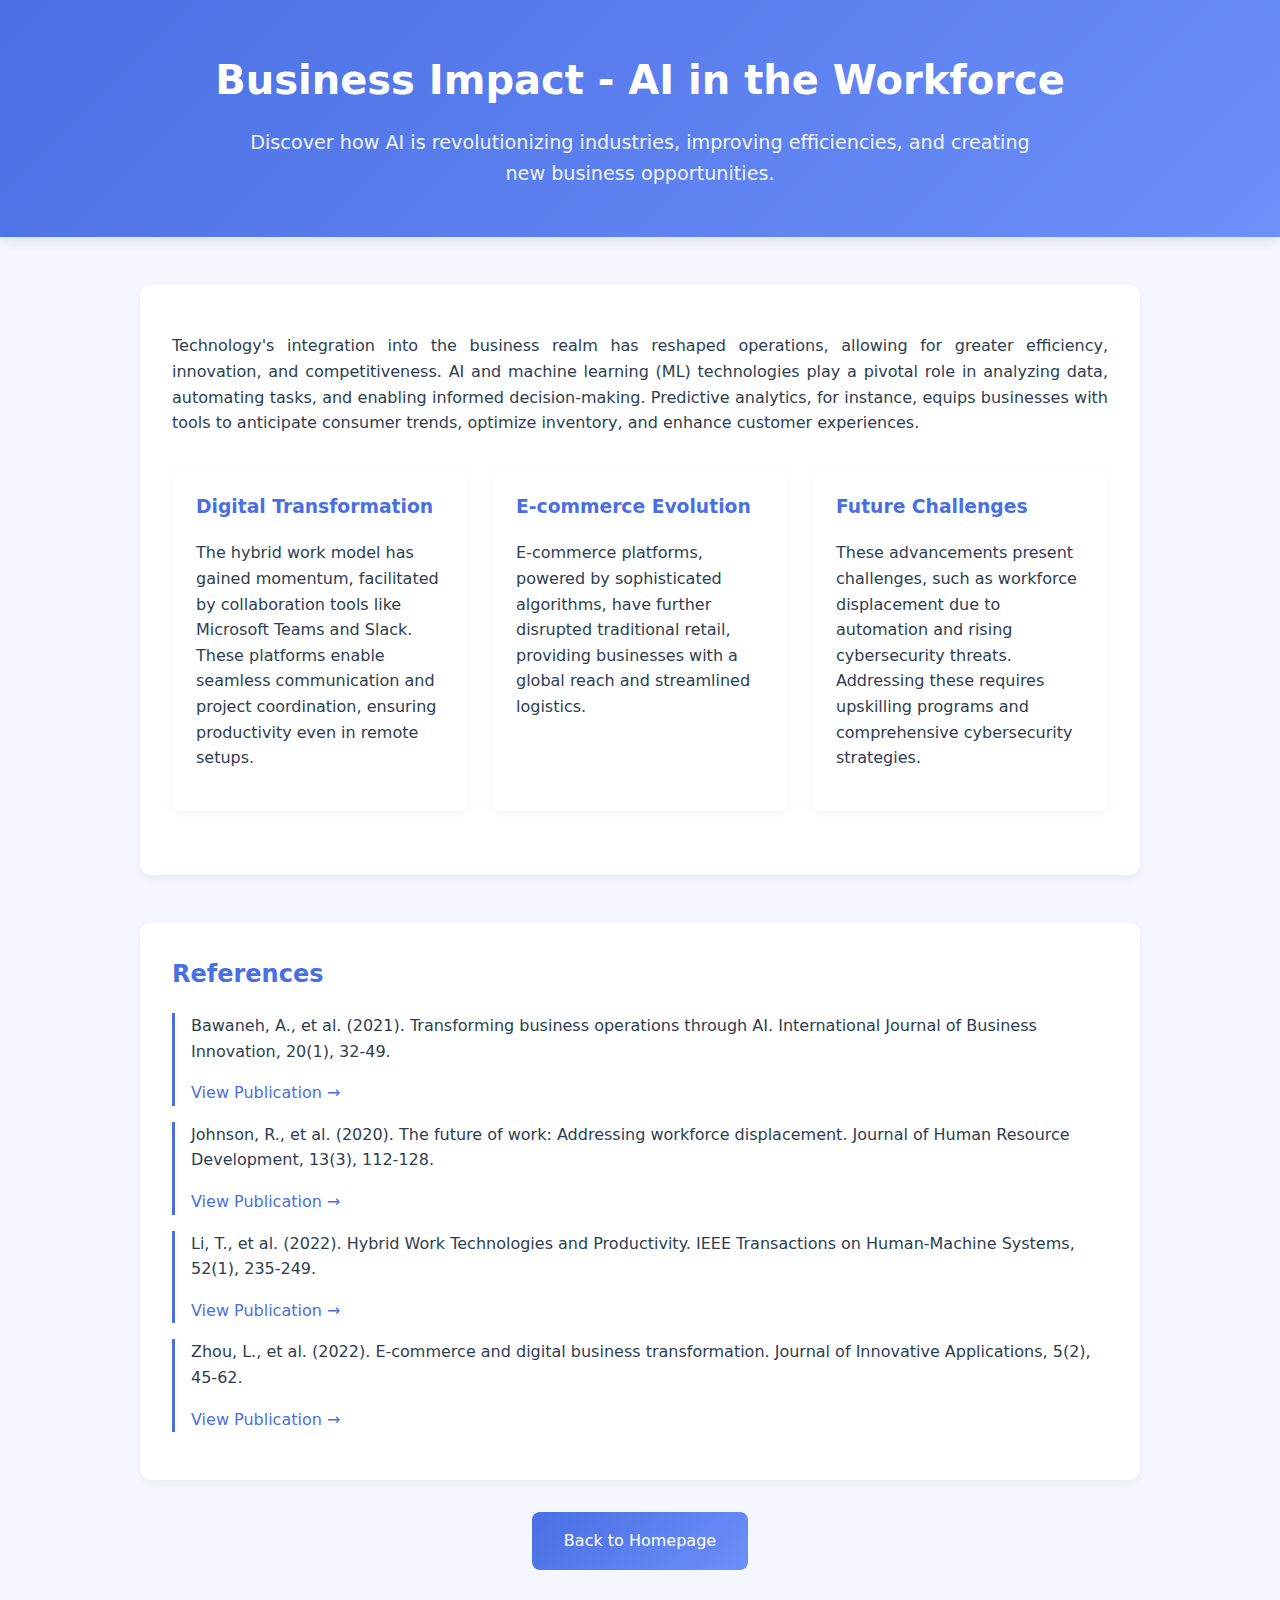
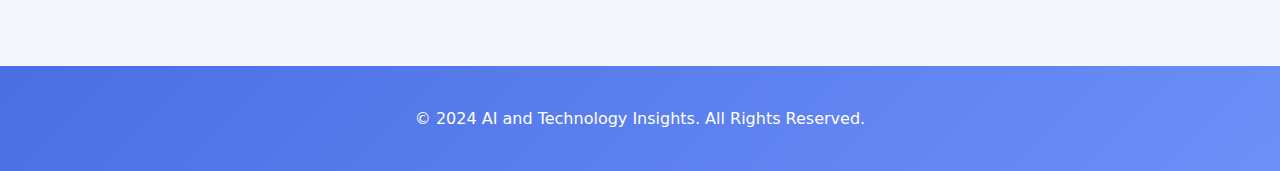
<file: Business_Impact_Redirect.html>
<!DOCTYPE html>
<html lang="en">
<head>
    <meta charset="UTF-8">
    <meta name="viewport" content="width=device-width, initial-scale=1.0">
    <title>Business Impact - AI in the Workforce</title>
    <style>
        :root {
            --primary-color: #4A6FE3;
            --secondary-color: #6C8FF8;
            --background-color: #F5F7FF;
            --text-color: #2C3E50;
            --card-background: #FFFFFF;
        }

        body {
            font-family: 'Inter', system-ui, -apple-system, sans-serif;
            margin: 0;
            padding: 0;
            background-color: var(--background-color);
            color: var(--text-color);
            line-height: 1.6;
        }

        header {
            background: linear-gradient(135deg, var(--primary-color), var(--secondary-color));
            color: white;
            padding: 3rem 2rem;
            text-align: center;
            box-shadow: 0 4px 12px rgba(0, 0, 0, 0.1);
        }

        header h1 {
            margin: 0 0 1rem 0;
            font-size: 2.5rem;
            font-weight: 700;
        }

        .introtext {
            max-width: 800px;
            margin: 0 auto;
            font-size: 1.2rem;
            opacity: 0.9;
        }

        main {
            max-width: 1000px;
            margin: 3rem auto;
            padding: 0 2rem;
        }

        .content-card {
            background: var(--card-background);
            border-radius: 12px;
            padding: 2rem;
            margin-bottom: 2rem;
            box-shadow: 0 4px 12px rgba(0, 0, 0, 0.05);
        }

        .paragraph-section {
            margin-bottom: 2rem;
            text-align: justify;
        }

        .key-points {
            display: grid;
            grid-template-columns: repeat(auto-fit, minmax(250px, 1fr));
            gap: 1.5rem;
            margin: 2rem 0;
        }

        .key-point {
            background: var(--card-background);
            padding: 1.5rem;
            border-radius: 8px;
            box-shadow: 0 2px 8px rgba(0, 0, 0, 0.05);
        }

        .key-point h3 {
            color: var(--primary-color);
            margin-top: 0;
        }

        .references {
            background: var(--card-background);
            padding: 2rem;
            border-radius: 12px;
            margin-top: 3rem;
            box-shadow: 0 4px 12px rgba(0, 0, 0, 0.05);
        }

        .references h2 {
            color: var(--primary-color);
            margin-top: 0;
        }

        .reference-item {
            margin-bottom: 1rem;
            padding-left: 1rem;
            border-left: 3px solid var(--primary-color);
        }

        .reference-link {
            color: var(--primary-color);
            text-decoration: none;
            font-weight: 500;
        }

        .reference-link:hover {
            text-decoration: underline;
        }

        .back-link {
            display: inline-block;
            background: linear-gradient(135deg, var(--primary-color), var(--secondary-color));
            color: white;
            padding: 1rem 2rem;
            text-decoration: none;
            border-radius: 8px;
            font-weight: 500;
            margin: 2rem 0;
            transition: transform 0.2s;
        }

        .back-link:hover {
            transform: translateY(-2px);
        }

        footer {
            background: linear-gradient(135deg, var(--primary-color), var(--secondary-color));
            color: white;
            text-align: center;
            padding: 1.5rem;
            margin-top: 4rem;
        }

        @media (max-width: 768px) {
            header {
                padding: 2rem 1rem;
            }

            header h1 {
                font-size: 2rem;
            }

            main {
                padding: 0 1rem;
                margin: 2rem auto;
            }

            .content-card {
                padding: 1.5rem;
            }
        }
    </style>
</head>
<body>
    <header>
        <h1>Business Impact - AI in the Workforce</h1>
        <div class="introtext">Discover how AI is revolutionizing industries, improving efficiencies, and creating new business opportunities.</div>
    </header>

    <main>
        <div class="content-card">
            <div class="paragraph-section">
                <p>Technology's integration into the business realm has reshaped operations, allowing for greater efficiency, innovation, and competitiveness. AI and machine learning (ML) technologies play a pivotal role in analyzing data, automating tasks, and enabling informed decision-making. Predictive analytics, for instance, equips businesses with tools to anticipate consumer trends, optimize inventory, and enhance customer experiences.</p>
            </div>

            <div class="key-points">
                <div class="key-point">
                    <h3>Digital Transformation</h3>
                    <p>The hybrid work model has gained momentum, facilitated by collaboration tools like Microsoft Teams and Slack. These platforms enable seamless communication and project coordination, ensuring productivity even in remote setups.</p>
                </div>
                <div class="key-point">
                    <h3>E-commerce Evolution</h3>
                    <p>E-commerce platforms, powered by sophisticated algorithms, have further disrupted traditional retail, providing businesses with a global reach and streamlined logistics.</p>
                </div>
                <div class="key-point">
                    <h3>Future Challenges</h3>
                    <p>These advancements present challenges, such as workforce displacement due to automation and rising cybersecurity threats. Addressing these requires upskilling programs and comprehensive cybersecurity strategies.</p>
                </div>
            </div>
        </div>

        <div class="references">
            <h2>References</h2>
            <div class="reference-item">
                <p>Bawaneh, A., et al. (2021). Transforming business operations through AI. International Journal of Business Innovation, 20(1), 32-49.</p>
                <a href="https://www.tandfonline.com/doi/abs/10.1080/17439884.2020.1686017" class="reference-link">View Publication →</a>
            </div>
            <div class="reference-item">
                <p>Johnson, R., et al. (2020). The future of work: Addressing workforce displacement. Journal of Human Resource Development, 13(3), 112-128.</p>
                <a href="https://www.tandfonline.com/doi/abs/10.1080/10447318.2022.2080155" class="reference-link">View Publication →</a>
            </div>
            <div class="reference-item">
                <p>Li, T., et al. (2022). Hybrid Work Technologies and Productivity. IEEE Transactions on Human-Machine Systems, 52(1), 235-249.</p>
                <a href="https://ieeexplore.ieee.org/abstract/document/8397673" class="reference-link">View Publication →</a>
            </div>
            <div class="reference-item">
                <p>Zhou, L., et al. (2022). E-commerce and digital business transformation. Journal of Innovative Applications, 5(2), 45-62.</p>
                <a href="https://ejournal2.uika-bogor.ac.id/index.php/INOVATIF/article/view/311" class="reference-link">View Publication →</a>
            </div>
        </div>

        <div style="text-align: center;">
            <a href="index.html" class="back-link">Back to Homepage</a>
        </div>
    </main>

    <footer>
        <p>&copy; 2024 AI and Technology Insights. All Rights Reserved.</p>
    </footer>
</body>
</html>
</file>
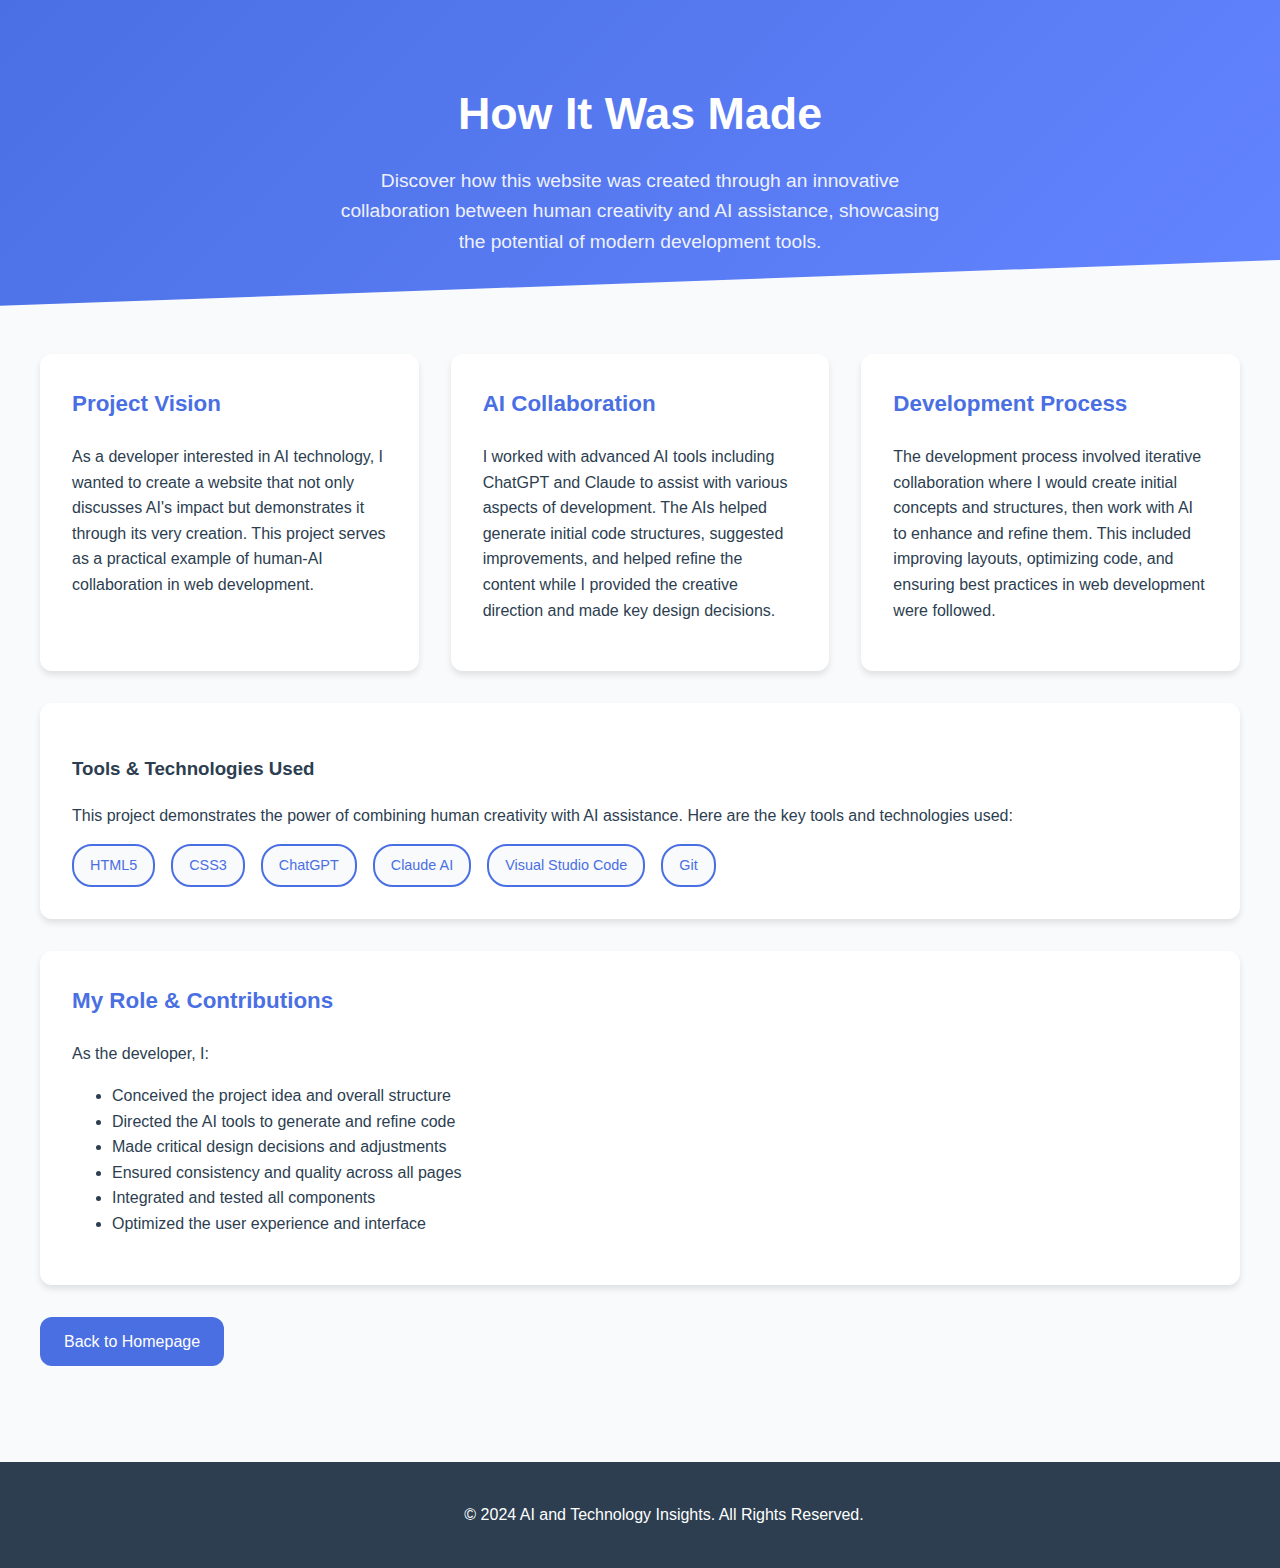
<file: HowItWasMadeRedirect.html>
<!DOCTYPE html>
<html lang="en">

<head>
    <meta charset="UTF-8">
    <meta name="viewport" content="width=device-width, initial-scale=1.0">
    <meta name="description" content="Discover how this website was created through human-AI collaboration using ChatGPT and Claude to showcase the potential of AI in web development.">
    <title>How It Was Made - AI Collaboration Project</title>
    <style>
        :root {
            --primary-color: #4A6FE3;
            --secondary-color: #2C3E50;
            --background-color: #F8FAFC;
            --card-background: #FFFFFF;
            --text-color: #2C3E50;
            --accent-color: #E74694;
            --border-radius: 12px;
        }

        body {
            font-family: 'Inter', -apple-system, BlinkMacSystemFont, sans-serif;
            margin: 0;
            line-height: 1.6;
            color: var(--text-color);
            background-color: var(--background-color);
        }

        header {
            background: linear-gradient(135deg, var(--primary-color), #6384FF);
            color: white;
            padding: 3rem 1rem;
            text-align: center;
            clip-path: polygon(0 0, 100% 0, 100% 85%, 0 100%);
        }

        .header-content {
            max-width: 800px;
            margin: 0 auto;
        }

        h1 {
            font-size: 2.8rem;
            margin-bottom: 1rem;
            font-weight: 700;
        }

        .introtext {
            font-size: 1.2rem;
            max-width: 600px;
            margin: 0 auto;
            line-height: 1.6;
            opacity: 0.9;
        }

        .content {
            max-width: 1200px;
            margin: -2rem auto 4rem;
            padding: 2rem;
            position: relative;
        }

        .process-grid {
            display: grid;
            grid-template-columns: repeat(auto-fit, minmax(300px, 1fr));
            gap: 2rem;
            margin-top: 3rem;
        }

        .process-card {
            background: var(--card-background);
            padding: 2rem;
            border-radius: var(--border-radius);
            box-shadow: 0 4px 6px rgba(0, 0, 0, 0.1);
            transition: transform 0.2s;
        }

        .process-card:hover {
            transform: translateY(-5px);
        }

        .process-card h3 {
            color: var(--primary-color);
            margin-top: 0;
            font-size: 1.4rem;
        }

        .tools-used {
            background: var(--card-background);
            padding: 2rem;
            border-radius: var(--border-radius);
            margin-top: 2rem;
            box-shadow: 0 4px 6px rgba(0, 0, 0, 0.1);
        }

        .tool-badges {
            display: flex;
            flex-wrap: wrap;
            gap: 1rem;
            margin-top: 1rem;
        }

        .tool-badge {
            background: var(--background-color);
            padding: 0.5rem 1rem;
            border-radius: 20px;
            font-size: 0.9rem;
            font-weight: 500;
            color: var(--primary-color);
            border: 2px solid var(--primary-color);
        }

        .highlight-text {
            color: var(--accent-color);
            font-weight: 600;
        }

        .back-link {
            display: inline-block;
            background-color: var(--primary-color);
            color: white;
            padding: 0.75rem 1.5rem;
            margin-top: 2rem;
            text-decoration: none;
            border-radius: var(--border-radius);
            transition: transform 0.2s, background-color 0.2s;
        }

        .back-link:hover {
            background-color: #3955B0;
            transform: translateY(-2px);
        }

        footer {
            background: var(--secondary-color);
            color: white;
            text-align: center;
            padding: 1.5rem;
            width: 100%;
        }

        @media (max-width: 768px) {
            .process-grid {
                grid-template-columns: 1fr;
            }

            h1 {
                font-size: 2.2rem;
            }
        }
    </style>
</head>

<body>
    <header>
        <div class="header-content">
            <h1>How It Was Made</h1>
            <div class="introtext">
                Discover how this website was created through an innovative collaboration between human creativity and AI assistance, showcasing the potential of modern development tools.
            </div>
        </div>
    </header>

    <div class="content">
        <div class="process-grid">
            <div class="process-card">
                <h3>Project Vision</h3>
                <p>As a developer interested in AI technology, I wanted to create a website that not only discusses AI's impact but demonstrates it through its very creation. This project serves as a practical example of human-AI collaboration in web development.</p>
            </div>

            <div class="process-card">
                <h3>AI Collaboration</h3>
                <p>I worked with advanced AI tools including ChatGPT and Claude to assist with various aspects of development. The AIs helped generate initial code structures, suggested improvements, and helped refine the content while I provided the creative direction and made key design decisions.</p>
            </div>

            <div class="process-card">
                <h3>Development Process</h3>
                <p>The development process involved iterative collaboration where I would create initial concepts and structures, then work with AI to enhance and refine them. This included improving layouts, optimizing code, and ensuring best practices in web development were followed.</p>
            </div>
        </div>

        <div class="tools-used">
            <h3>Tools & Technologies Used</h3>
            <p>This project demonstrates the power of combining human creativity with AI assistance. Here are the key tools and technologies used:</p>
            <div class="tool-badges">
                <span class="tool-badge">HTML5</span>
                <span class="tool-badge">CSS3</span>
                <span class="tool-badge">ChatGPT</span>
                <span class="tool-badge">Claude AI</span>
                <span class="tool-badge">Visual Studio Code</span>
                <span class="tool-badge">Git</span>
            </div>
        </div>

        <div class="process-card" style="margin-top: 2rem;">
            <h3>My Role & Contributions</h3>
            <p>As the developer, I:</p>
            <ul>
                <li>Conceived the project idea and overall structure</li>
                <li>Directed the AI tools to generate and refine code</li>
                <li>Made critical design decisions and adjustments</li>
                <li>Ensured consistency and quality across all pages</li>
                <li>Integrated and tested all components</li>
                <li>Optimized the user experience and interface</li>
            </ul>
        </div>

        <a href="index.html" class="back-link">Back to Homepage</a>
    </div>

    <footer>
        <p>&copy; 2024 AI and Technology Insights. All Rights Reserved.</p>
    </footer>
</body>

</html>
</file>
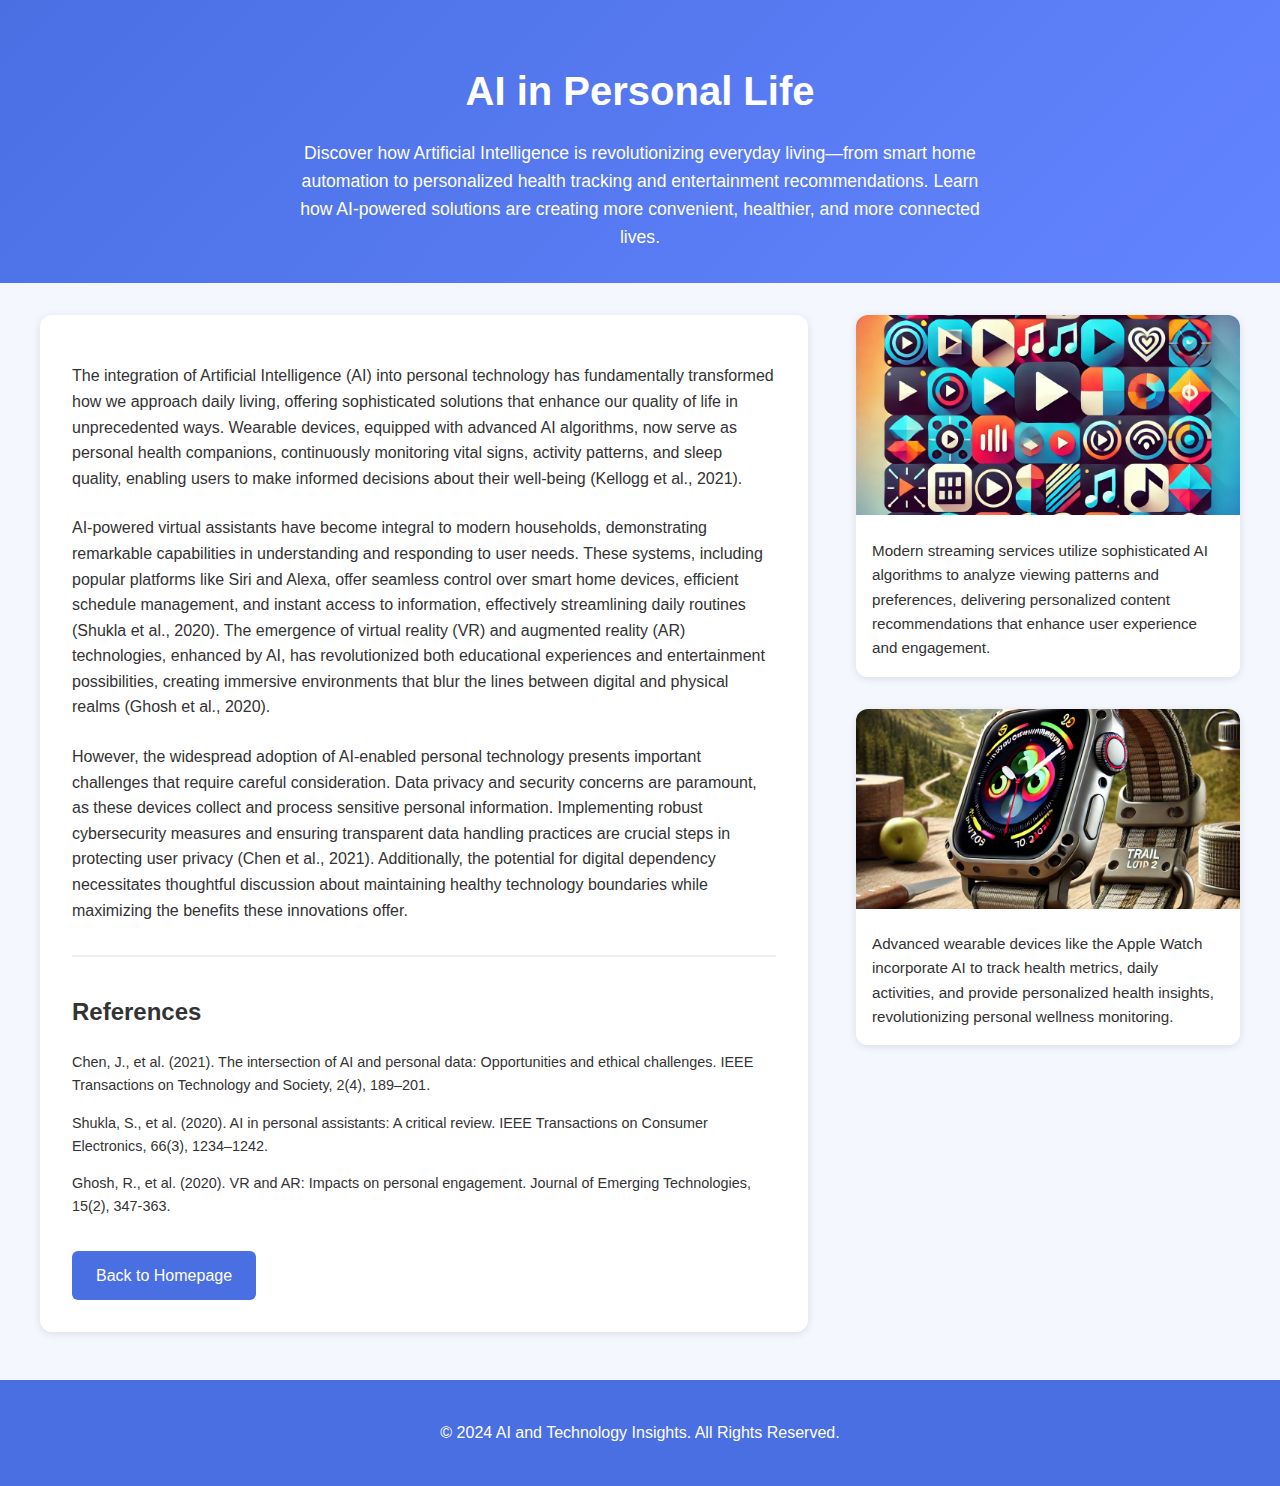
<file: Personal_Life_Redirect.html>
<!DOCTYPE html>
<html lang="en">

<head>
    <meta charset="UTF-8">
    <meta name="viewport" content="width=device-width, initial-scale=1.0">
    <title>AI in Personal Life</title>
    <style>
        :root {
            --primary-color: #4A6FE3;
            --text-color: #333;
            --background-color: #f5f7ff;
        }

        body {
            font-family: 'Inter', -apple-system, BlinkMacSystemFont, sans-serif;
            margin: 0;
            line-height: 1.6;
            color: var(--text-color);
            background-color: var(--background-color);
        }

        header {
            background: linear-gradient(135deg, var(--primary-color), #6384FF);
            color: white;
            padding: 2rem 1rem;
            text-align: center;
        }

        .header-content {
            max-width: 800px;
            margin: 0 auto;
        }

        h1 {
            font-size: 2.5rem;
            margin-bottom: 1rem;
        }

        .introtext {
            font-size: 1.1rem;
            max-width: 700px;
            margin: 0 auto;
            line-height: 1.6;
        }

        .content {
            display: grid;
            grid-template-columns: 2fr 1fr;
            gap: 3rem;
            max-width: 1200px;
            margin: 2rem auto;
            padding: 0 1.5rem;
        }

        .text-content {
            background: white;
            padding: 2rem;
            border-radius: 12px;
            box-shadow: 0 2px 8px rgba(0, 0, 0, 0.1);
        }

        .text-content p {
            margin-bottom: 1.5rem;
        }

        .img-container {
            display: flex;
            flex-direction: column;
            gap: 2rem;
        }

        .image-card {
            background: white;
            border-radius: 12px;
            overflow: hidden;
            box-shadow: 0 2px 8px rgba(0, 0, 0, 0.1);
        }

        .image-card img {
            width: 100%;
            height: 200px;
            object-fit: cover;
        }

        .image-text {
            padding: 1rem;
            background: white;
            color: var(--text-color);
            font-size: 0.95rem;
        }

        .references {
            margin-top: 2rem;
            padding-top: 1rem;
            border-top: 2px solid #eee;
        }

        .references p {
            font-size: 0.9rem;
            margin-bottom: 0.5rem;
        }

        .back-link {
            display: inline-block;
            background-color: var(--primary-color);
            color: white;
            padding: 0.75rem 1.5rem;
            margin-top: 1.5rem;
            text-decoration: none;
            border-radius: 6px;
            transition: background-color 0.3s;
        }

        .back-link:hover {
            background-color: #3955B0;
        }

        footer {
            background: var(--primary-color);
            color: white;
            text-align: center;
            padding: 1.5rem;
            margin-top: 3rem;
        }

        @media (max-width: 768px) {
            .content {
                grid-template-columns: 1fr;
            }

            h1 {
                font-size: 2rem;
            }

            .introtext {
                font-size: 1rem;
            }
        }
    </style>
</head>

<body>
    <header>
        <div class="header-content">
            <h1>AI in Personal Life</h1>
            <div class="introtext">
                Discover how Artificial Intelligence is revolutionizing everyday living—from smart home automation to personalized health tracking and entertainment recommendations. Learn how AI-powered solutions are creating more convenient, healthier, and more connected lives.
            </div>
        </div>
    </header>

    <div class="content">
        <div class="text-content">
            <p>The integration of Artificial Intelligence (AI) into personal technology has fundamentally transformed how we approach daily living, offering sophisticated solutions that enhance our quality of life in unprecedented ways. Wearable devices, equipped with advanced AI algorithms, now serve as personal health companions, continuously monitoring vital signs, activity patterns, and sleep quality, enabling users to make informed decisions about their well-being (Kellogg et al., 2021).</p>

            <p>AI-powered virtual assistants have become integral to modern households, demonstrating remarkable capabilities in understanding and responding to user needs. These systems, including popular platforms like Siri and Alexa, offer seamless control over smart home devices, efficient schedule management, and instant access to information, effectively streamlining daily routines (Shukla et al., 2020). The emergence of virtual reality (VR) and augmented reality (AR) technologies, enhanced by AI, has revolutionized both educational experiences and entertainment possibilities, creating immersive environments that blur the lines between digital and physical realms (Ghosh et al., 2020).</p>

            <p>However, the widespread adoption of AI-enabled personal technology presents important challenges that require careful consideration. Data privacy and security concerns are paramount, as these devices collect and process sensitive personal information. Implementing robust cybersecurity measures and ensuring transparent data handling practices are crucial steps in protecting user privacy (Chen et al., 2021). Additionally, the potential for digital dependency necessitates thoughtful discussion about maintaining healthy technology boundaries while maximizing the benefits these innovations offer.</p>

            <div class="references">
                <h2>References</h2>
                <p>Chen, J., et al. (2021). The intersection of AI and personal data: Opportunities and ethical challenges. IEEE Transactions on Technology and Society, 2(4), 189–201.</p>
                <p>Shukla, S., et al. (2020). AI in personal assistants: A critical review. IEEE Transactions on Consumer Electronics, 66(3), 1234–1242.</p>
                <p>Ghosh, R., et al. (2020). VR and AR: Impacts on personal engagement. Journal of Emerging Technologies, 15(2), 347-363.</p>
            </div>

            <a href="index.html" class="back-link">Back to Homepage</a>
        </div>

        <div class="img-container">
            <div class="image-card">
                <img src="./imgs/stream2.png" alt="AI-Powered Content Recommendations">
                <div class="image-text">
                    Modern streaming services utilize sophisticated AI algorithms to analyze viewing patterns and preferences, delivering personalized content recommendations that enhance user experience and engagement.
                </div>
            </div>
            <div class="image-card">
                <img src="./imgs/applewatch2.png" alt="Smart Wearable Technology">
                <div class="image-text">
                    Advanced wearable devices like the Apple Watch incorporate AI to track health metrics, daily activities, and provide personalized health insights, revolutionizing personal wellness monitoring.
                </div>
            </div>
        </div>
    </div>

    <footer>
        <p>&copy; 2024 AI and Technology Insights. All Rights Reserved.</p>
    </footer>
</body>

</html>
</file>
